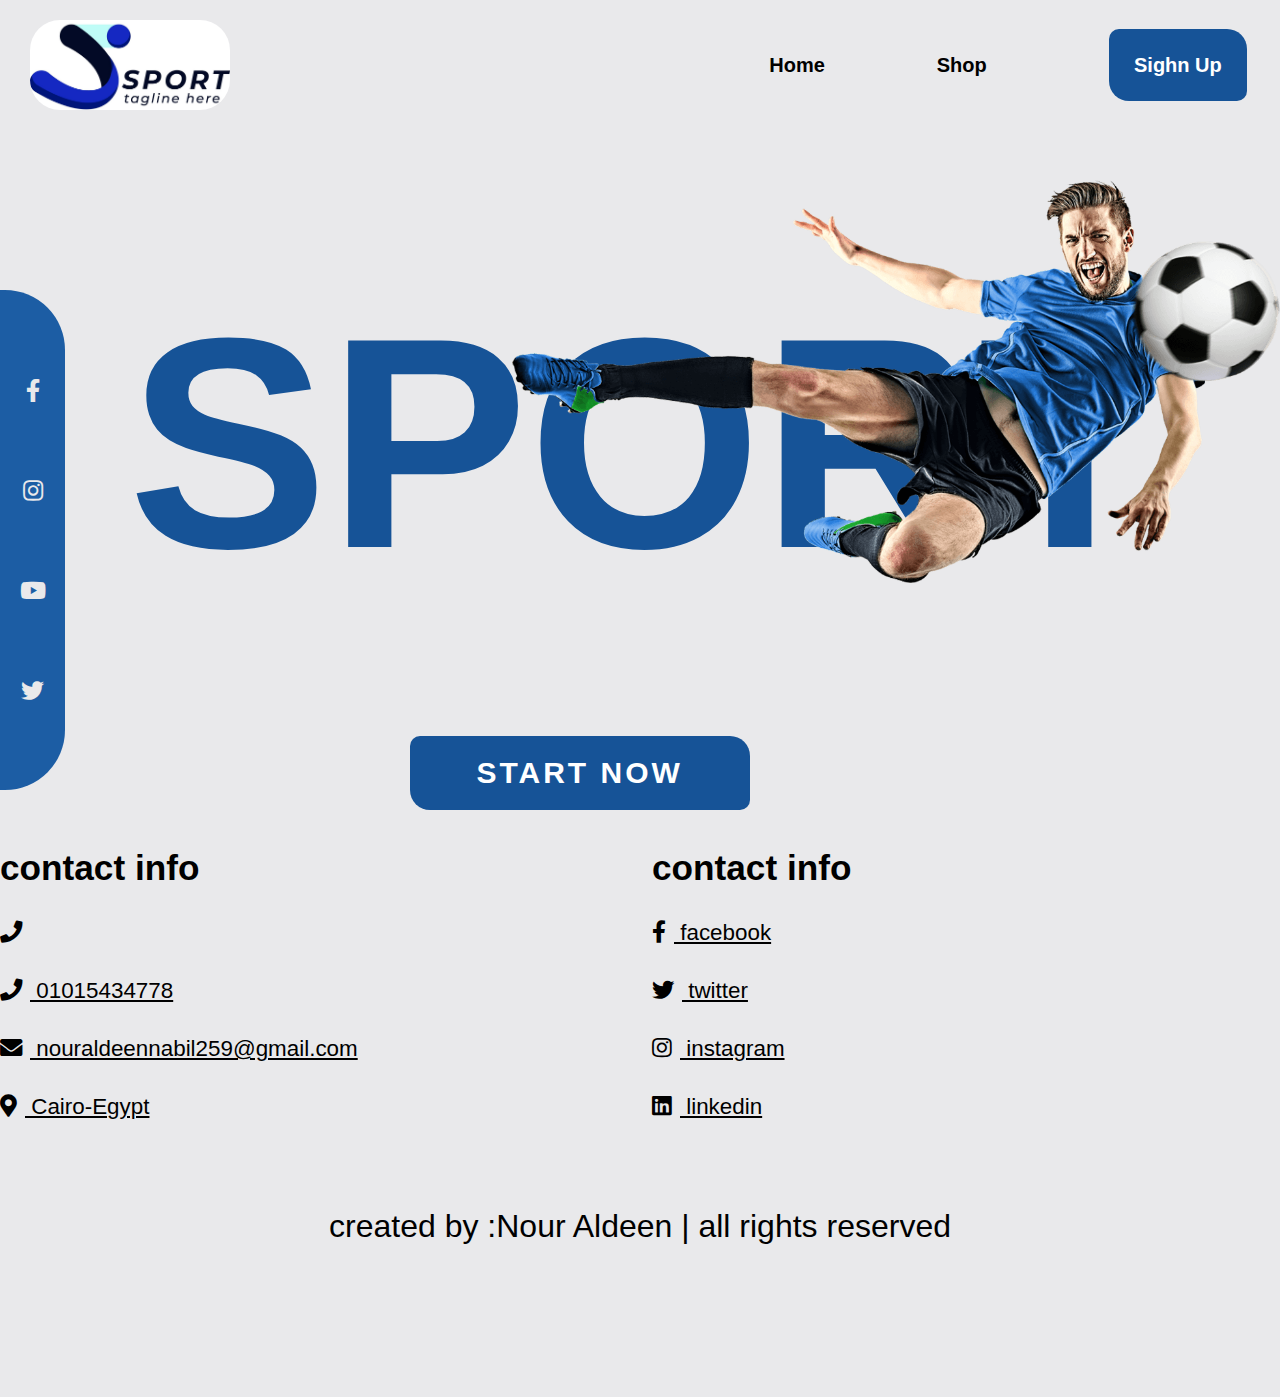
<file: index.html>
<!DOCTYPE html>
<html>
  <head>
    <meta charset="utf-8" />
    <meta http-equiv="X-UA-Compatible" content="IE=edge" />
    <title>Sports store</title>
    <meta name="viewport" content="width=device-width, initial-scale=1" />
    <link rel="stylesheet" type="text/css" media="screen" href="main.css" />
    <link rel="stylesheet"href="https://cdnjs.cloudflare.com/ajax/libs/font-awesome/5.15.3/css/all.min.css"/>

    <script src="main.js"></script>
  </head>
  <body>
    <nav>
      <img src="4332830.jpg" alt="" />
      <ul>
        <li><a href="index.html">Home</a></li>
        <li><a href="shop.html">shop</a></li>
        <li><a class="login" href="form.html">sighn up</a></li>
      </ul>
    </nav>

    <div class="content">
      <h1>sport</h1>
      <img class="img" src="Football_Player.png" alt="" />
      <div>
        <a class="button" href="shop.html">start now</a>
      </div>
      
    </div>
    <div id="icons">
      <a href="#"><i class="fab fa-facebook-f"></i></a>
      <a href="#"><i class="fab fa-instagram"></i></a>
      <a href="#"><i class="fab fa-youtube"></i></a>
      <a href="#"><i class="fab fa-twitter"></i></a>
    </div>
    

    <section class="footer" id="footer">
    
      <div class="box-container">
          <div class="box">
              <h3>contact info</h3>
              <a href="#"> <i class="fas fa-phone"></i>  </a>
              <a href="#"> <i class="fas fa-phone"></i> 01015434778 </a>
              <a href="nouraldeennabil259@gmail.com"> <i class="fas fa-envelope"></i> nouraldeennabil259@gmail.com </a>
              <a href="#"> <i class="fas fa-map-marker-alt"></i> Cairo-Egypt </a>
          </div>
  
          <div class="box">
              <h3>contact info</h3>
              <a href="https://www.facebook.com/profile.php?id=100053911936024"> <i class="fab fa-facebook-f"></i> facebook </a>
              <a href="#"> <i class="fab fa-twitter"></i> twitter </a>
              <a href="#"> <i class="fab fa-instagram"></i> instagram </a>
              <a href="#"> <i class="fab fa-linkedin"></i> linkedin </a>
          </div>
  
      </div>
  
      <div class="credit"> created by :Nour Aldeen  | all rights reserved </div>
  

</section> 
  </body>
</html>
</file>
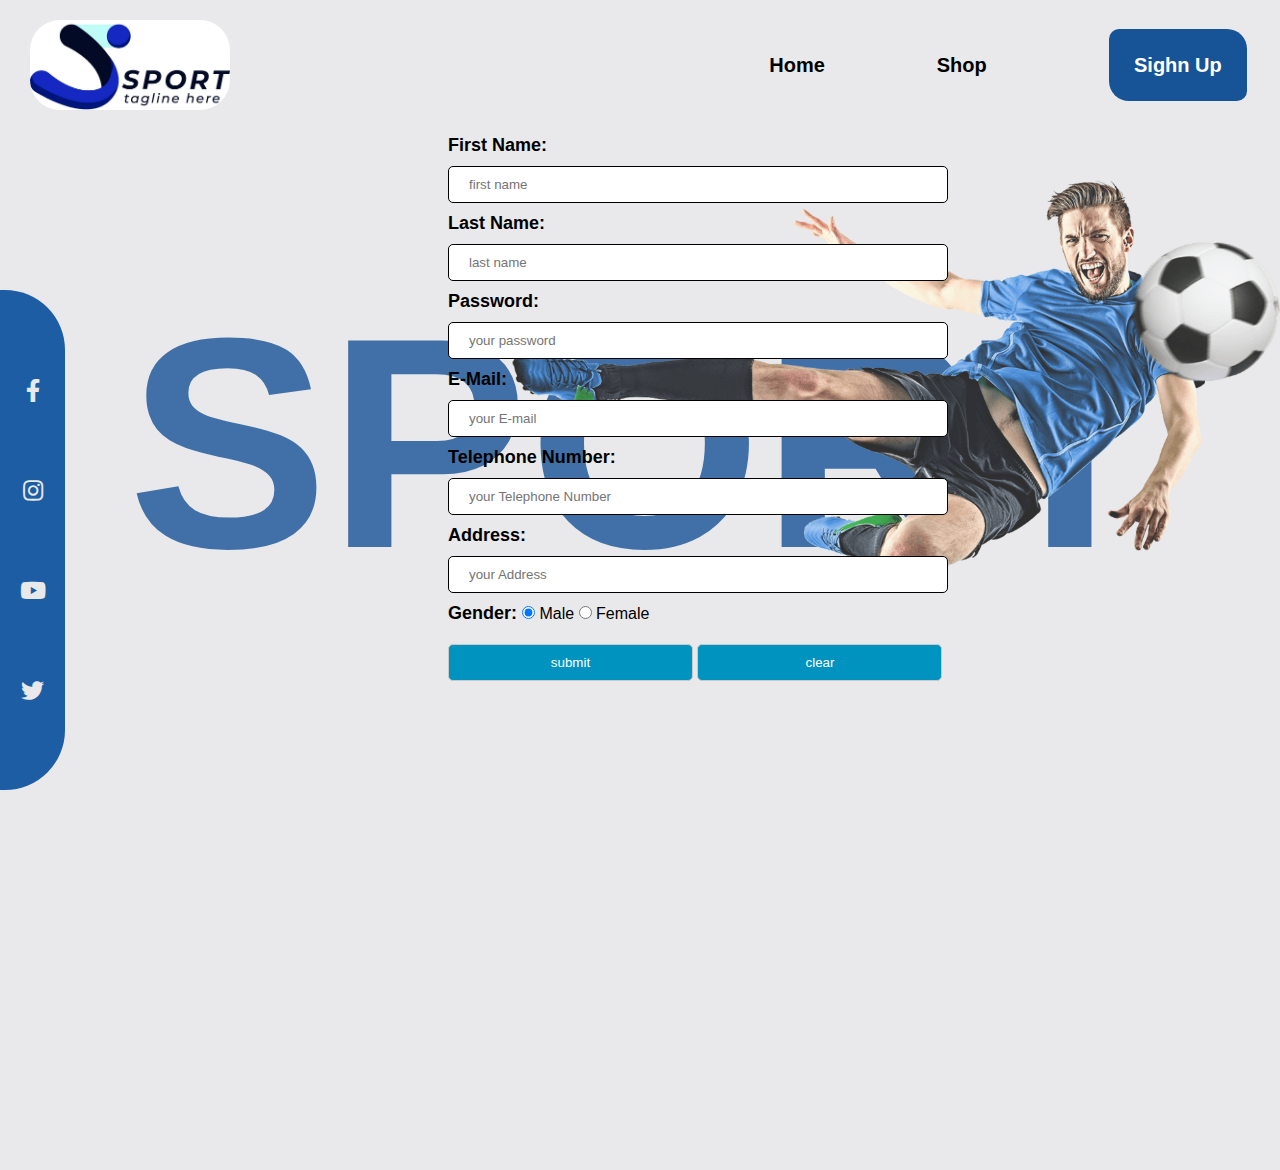
<file: form.html>
<!DOCTYPE html>
<html>
  <head>
    <meta charset="utf-8" />
    <meta http-equiv="X-UA-Compatible" content="IE=edge" />
    <title>Sports store</title>
    <meta name="viewport" content="width=device-width, initial-scale=1" />
    <link rel="stylesheet" type="text/css" media="screen" href="main.css" />
    <link rel="stylesheet"href="https://cdnjs.cloudflare.com/ajax/libs/font-awesome/5.15.3/css/all.min.css"/>

    <script src="main.js"></script>
  </head>
  <body>
      
    <nav>
      <img src="4332830.jpg" alt="" />
        <ul>
            <li><a href="index.html">Home</a></li>
            <li><a href="shop.html">shop</a></li>
            <li><a class="login" href="form.html">sighn up</a></li>
            
        </ul>
      </nav>
    <div class="content" style="opacity: 80%;">
        <h1>sport</h1> 
        <img class="img" src="Football_Player.png" alt=""> 
        
       </div>
    <div class="myForm">
      <form onsubmit="return validation()"  name="myForm">
        <label for="">first name: </label>
        <input type="text" name="firstName" placeholder="first name" value="" />

        <br />
        <label for="">last name: </label>
        <input type="text" name="lastName" placeholder="last name" />
        <br />
        <label for="">password: </label>
        <input type="password" name="pass" placeholder="your password" />
        <br />
        <label for="">E-mail: </label>
        <input type="text" name="eMail" placeholder="your E-mail" />
        <br />
        <label for="">Telephone Number: </label>
        <input type="text" name="tNumber" placeholder="your Telephone Number" />
        <br />
        <label for="">Address: </label>
        <input type="text" name="address" placeholder="your Address" />
        <br />
        <label for="">Gender: </label>
        <input type="radio" name="gender" value="male" checked /> Male
        <input type="radio" name="gender" value="female" /> Female<br />
        <div style="padding-top: 20px;">
          <input type="submit" value="submit" />
          <input type="reset" value="clear" onclick="clear2();" />
        </div>
      </form>
    </div>
  </div>
  <div id="icons">
    <a href="#"><i class="fab fa-facebook-f"></i></a>
    <a href="#"><i class="fab fa-instagram"></i></a>
    <a href="#"><i class="fab fa-youtube"></i></a>
    <a href="#"><i class="fab fa-twitter"></i></a>
  </div>

  </body>
</html>
</file>
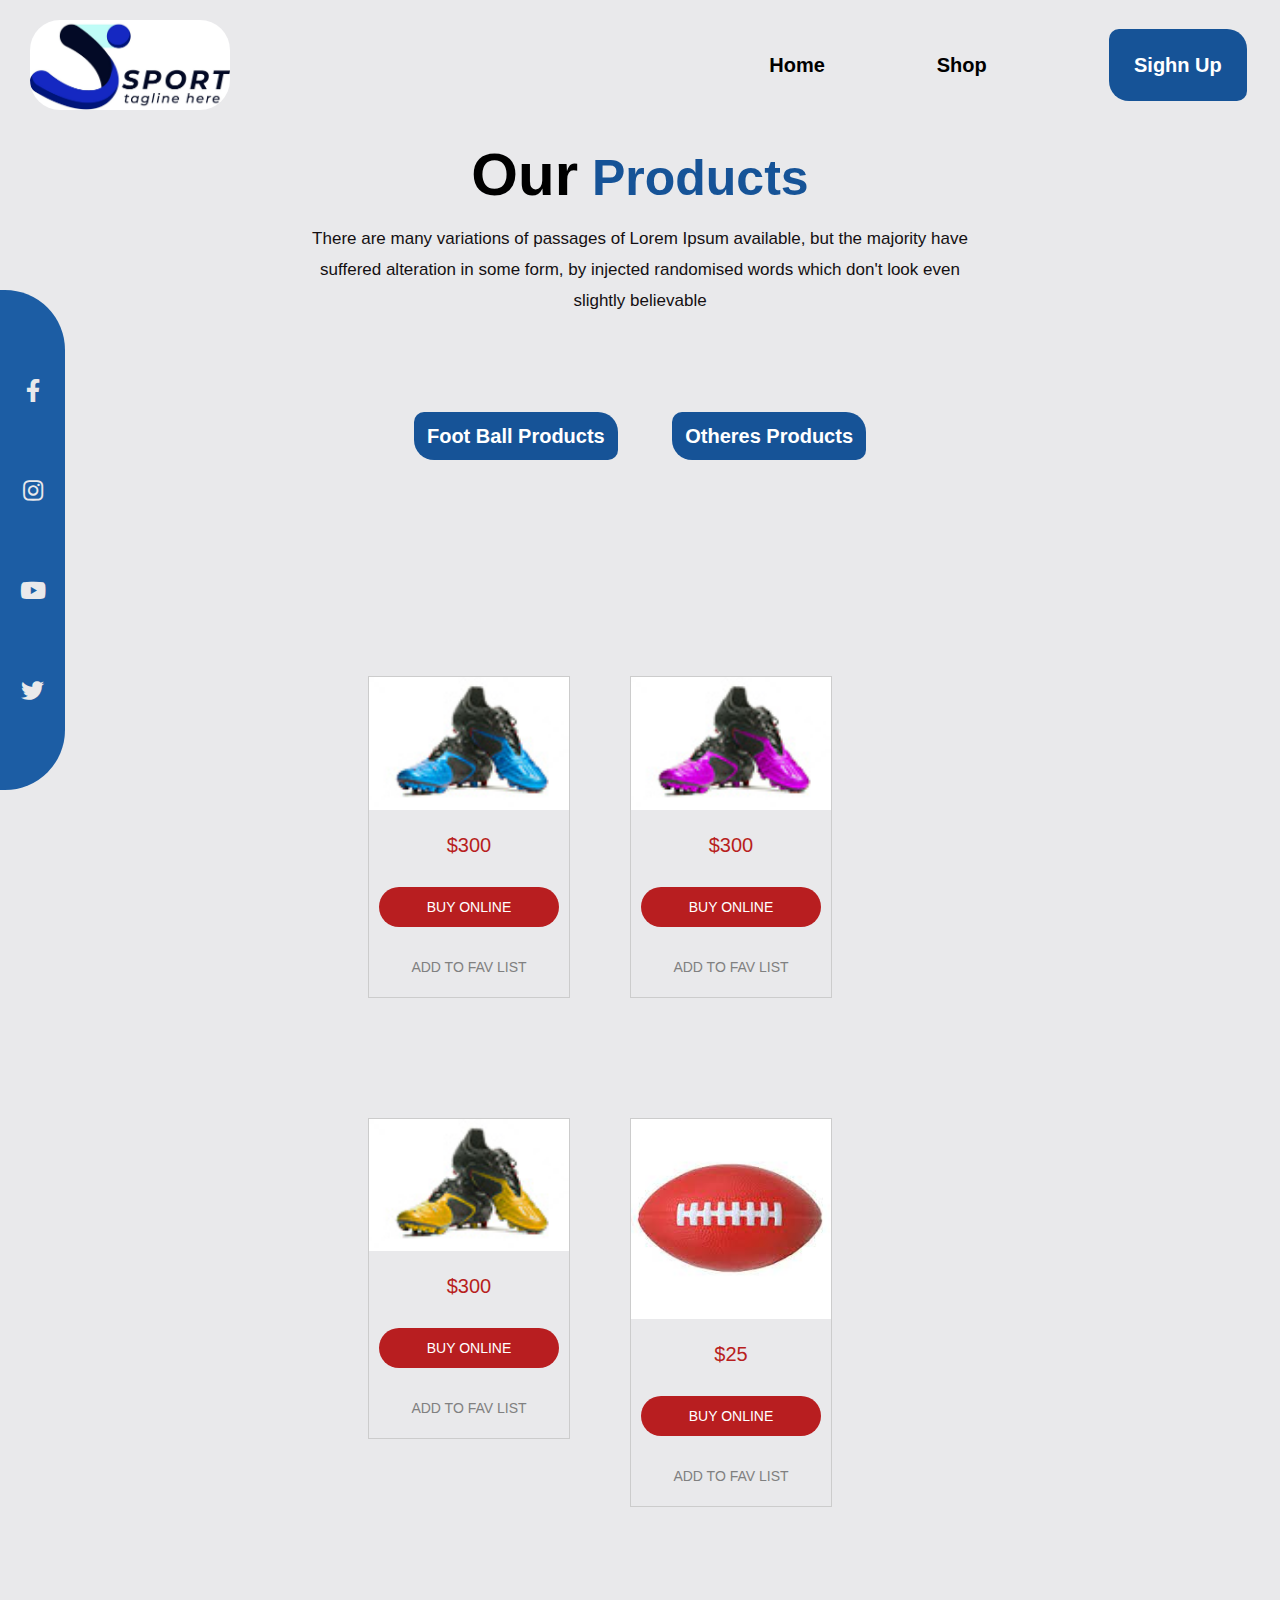
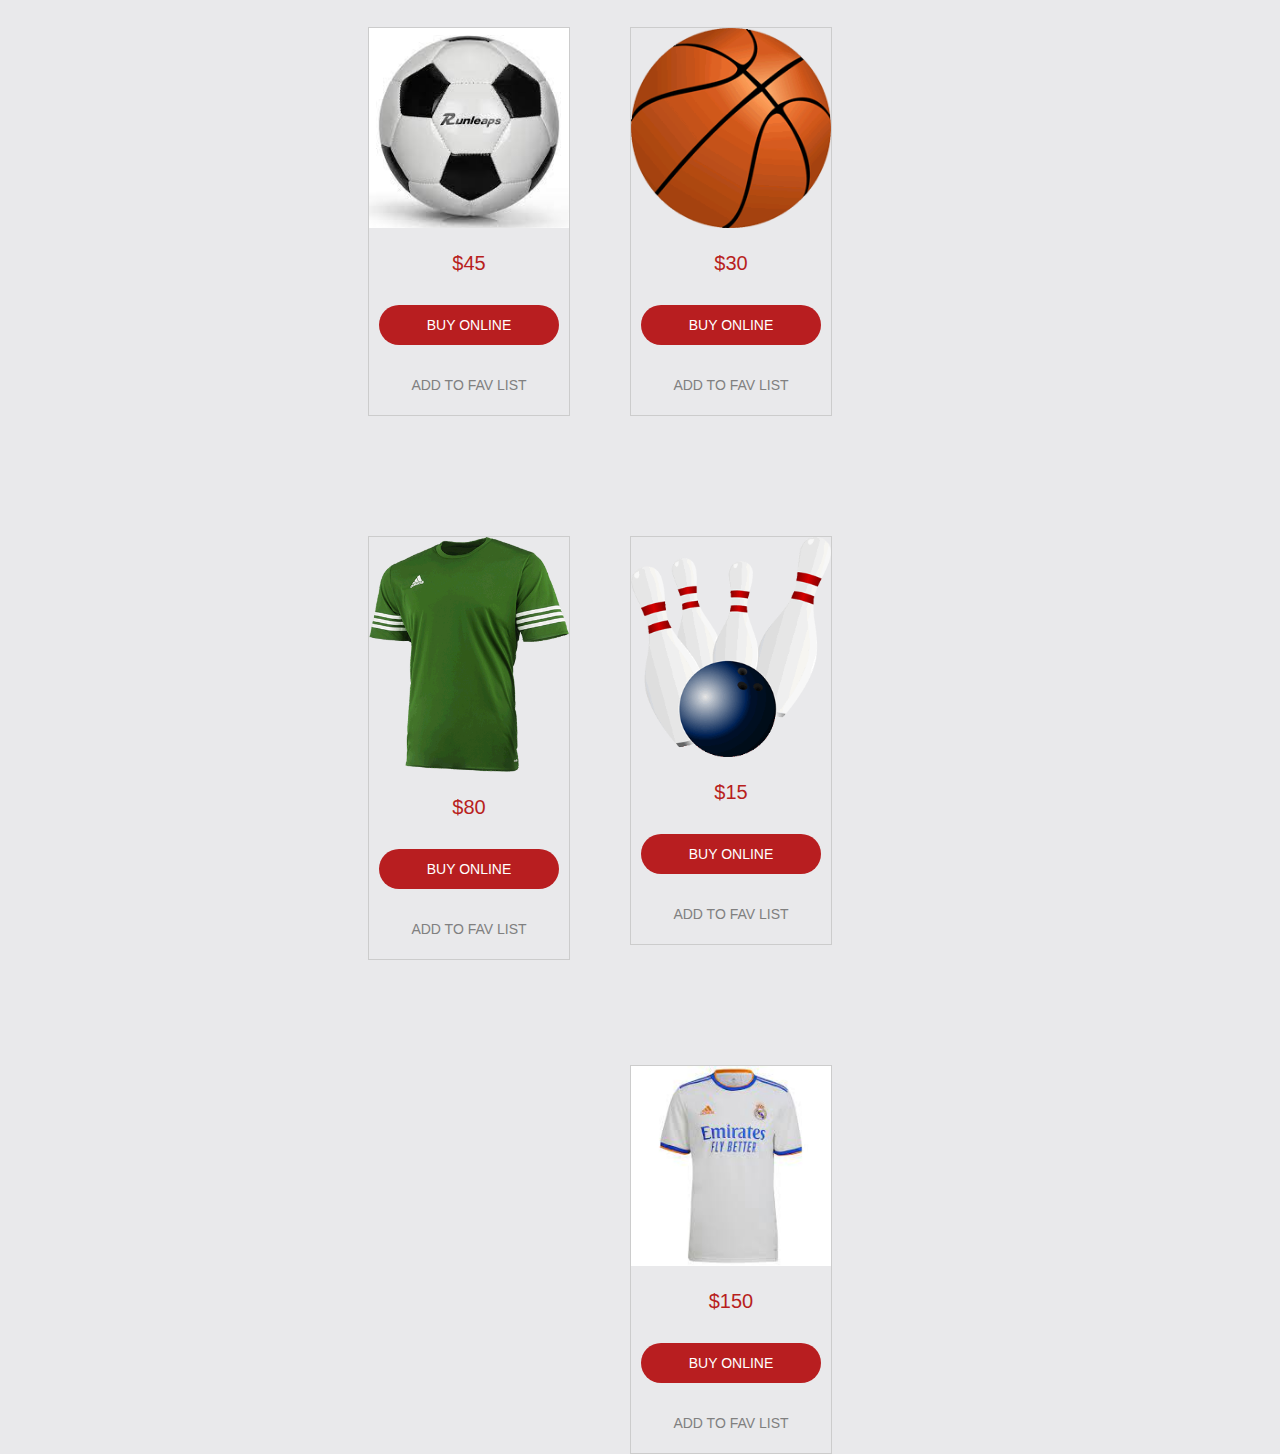
<file: productes2.html>
<!DOCTYPE html>
<html>
  <head>
    <meta charset="utf-8" />
    <meta http-equiv="X-UA-Compatible" content="IE=edge" />
    <title>Sports store</title>
    <meta name="viewport" content="width=device-width, initial-scale=1" />
    <link rel="stylesheet" type="text/css" media="screen" href="main.css" />
    <link rel="stylesheet"href="https://cdnjs.cloudflare.com/ajax/libs/font-awesome/5.15.3/css/all.min.css"/>

    <script src="main.js"></script>
  </head>

  <body>
    <nav>
      <img src="4332830.jpg" alt="" />
      <ul>
        <li><a href="index.html">Home</a></li>
        <li><a href="shop.html">shop</a></li>

        <li><a class="login" href="form.html">sighn up</a></li>
      </ul>
    </nav>
    <div id="plant" class="sectionProduct">
      <div class="titlepage">
        <h2><strong class="black"> Our</strong> Products</h2>
        <span
          >There are many variations of passages of Lorem Ipsum available, but
          the majority have suffered alteration in some form, by injected
          randomised words which don't look even slightly believable
        </span>
      </div>
      <div class="nav">
        <ul>
          <li><a class="nav2" href="productes2.html">foot ball products</a></li>

          <li><a class="nav2" href="products1.html">otheres products</a></li>
        </ul>
      </div>
      <div class="cont">
        <div class="gallery2">
          <img src="New folder (2)/shoe01.jpg" />

          <div class="headline02">$300</div>
          <div class="addcart-wrap" style="margin: 10px">
            <a href="#dfgh">buy online</a>
          </div>
          <div class="favourite" style="margin: 10px">
            <a href="#gh">add to fav list</a>
          </div>
        </div>
        <div class="gallery2">
          <img src="New folder (2)/shoe02.jpg" />

          <div class="headline02">$300</div>
          <div class="addcart-wrap" style="margin: 10px">
            <a href="##">buy online</a>
          </div>
          <div class="favourite" style="margin: 10px">
            <a href="##">add to fav list</a>
          </div>
        </div>

        <div class="gallery2">
          <img src="New folder (2)/shoe03.jpg" />

          <div class="headline02">$300</div>
          <div class="addcart-wrap" style="margin: 10px">
            <a href="##">buy online</a>
          </div>
          <div class="favourite" style="margin: 10px">
            <a href="##">add to fav list</a>
          </div>
        </div>
        <div class="gallery2">
          <img src="New folder (2)/download (1).jpg" />

          <div class="headline02">$25</div>
          <div class="addcart-wrap" style="margin: 10px">
            <a href="##">buy online</a>
          </div>
          <div class="favourite" style="margin: 10px">
            <a href="##">add to fav list</a>
          </div>
        </div>
        <div class="gallery2">
          <img src="New folder (2)/download.jpg" />

          <div class="headline02">$45</div>
          <div class="addcart-wrap" style="margin: 10px">
            <a href="##">buy online</a>
          </div>
          <div class="favourite" style="margin: 10px">
            <a href="##">add to fav list</a>
          </div>
        </div>

        <div class="gallery2">
          <img src="New folder (2)/basketball.png" />

          <div class="headline02">$30</div>
          <div class="addcart-wrap" style="margin: 10px">
            <a href="##">buy online</a>
          </div>
          <div class="favourite" style="margin: 10px">
            <a href="##">add to fav list</a>
          </div>
        </div>
        <div class="gallery2">
          <img src="New folder (2)/t-shirt.png" />

          <div class="headline02">$80</div>
          <div class="addcart-wrap" style="margin: 10px">
            <a href="##">buy online</a>
          </div>
          <div class="favourite" style="margin: 10px">
            <a href="##">add to fav list</a>
          </div>
        </div>
        <div class="gallery2">
          <img src="New folder (2)/game.png" />

          <div class="headline02">$15</div>
          <div class="addcart-wrap" style="margin: 10px">
            <a href="##">buy online</a>
          </div>
          <div class="favourite" style="margin: 10px">
            <a href="##">add to fav list</a>
          </div>
        </div>
        <div class="gallery2">
          <img src="New folder (2)/download (4).jpg" />

          <div class="headline02">$150</div>
          <div class="addcart-wrap" style="margin: 10px">
            <a href="##">buy online</a>
          </div>
          <div class="favourite" style="margin: 10px">
            <a href="##">add to fav list</a>
          </div>
        </div>
      </div>
    </div>

    </div>
  </div>
  <div id="icons">
    <a href="#"><i class="fab fa-facebook-f"></i></a>
    <a href="#"><i class="fab fa-instagram"></i></a>
    <a href="#"><i class="fab fa-youtube"></i></a>
    <a href="#"><i class="fab fa-twitter"></i></a>
  </div>
  </body>
</html>
</file>
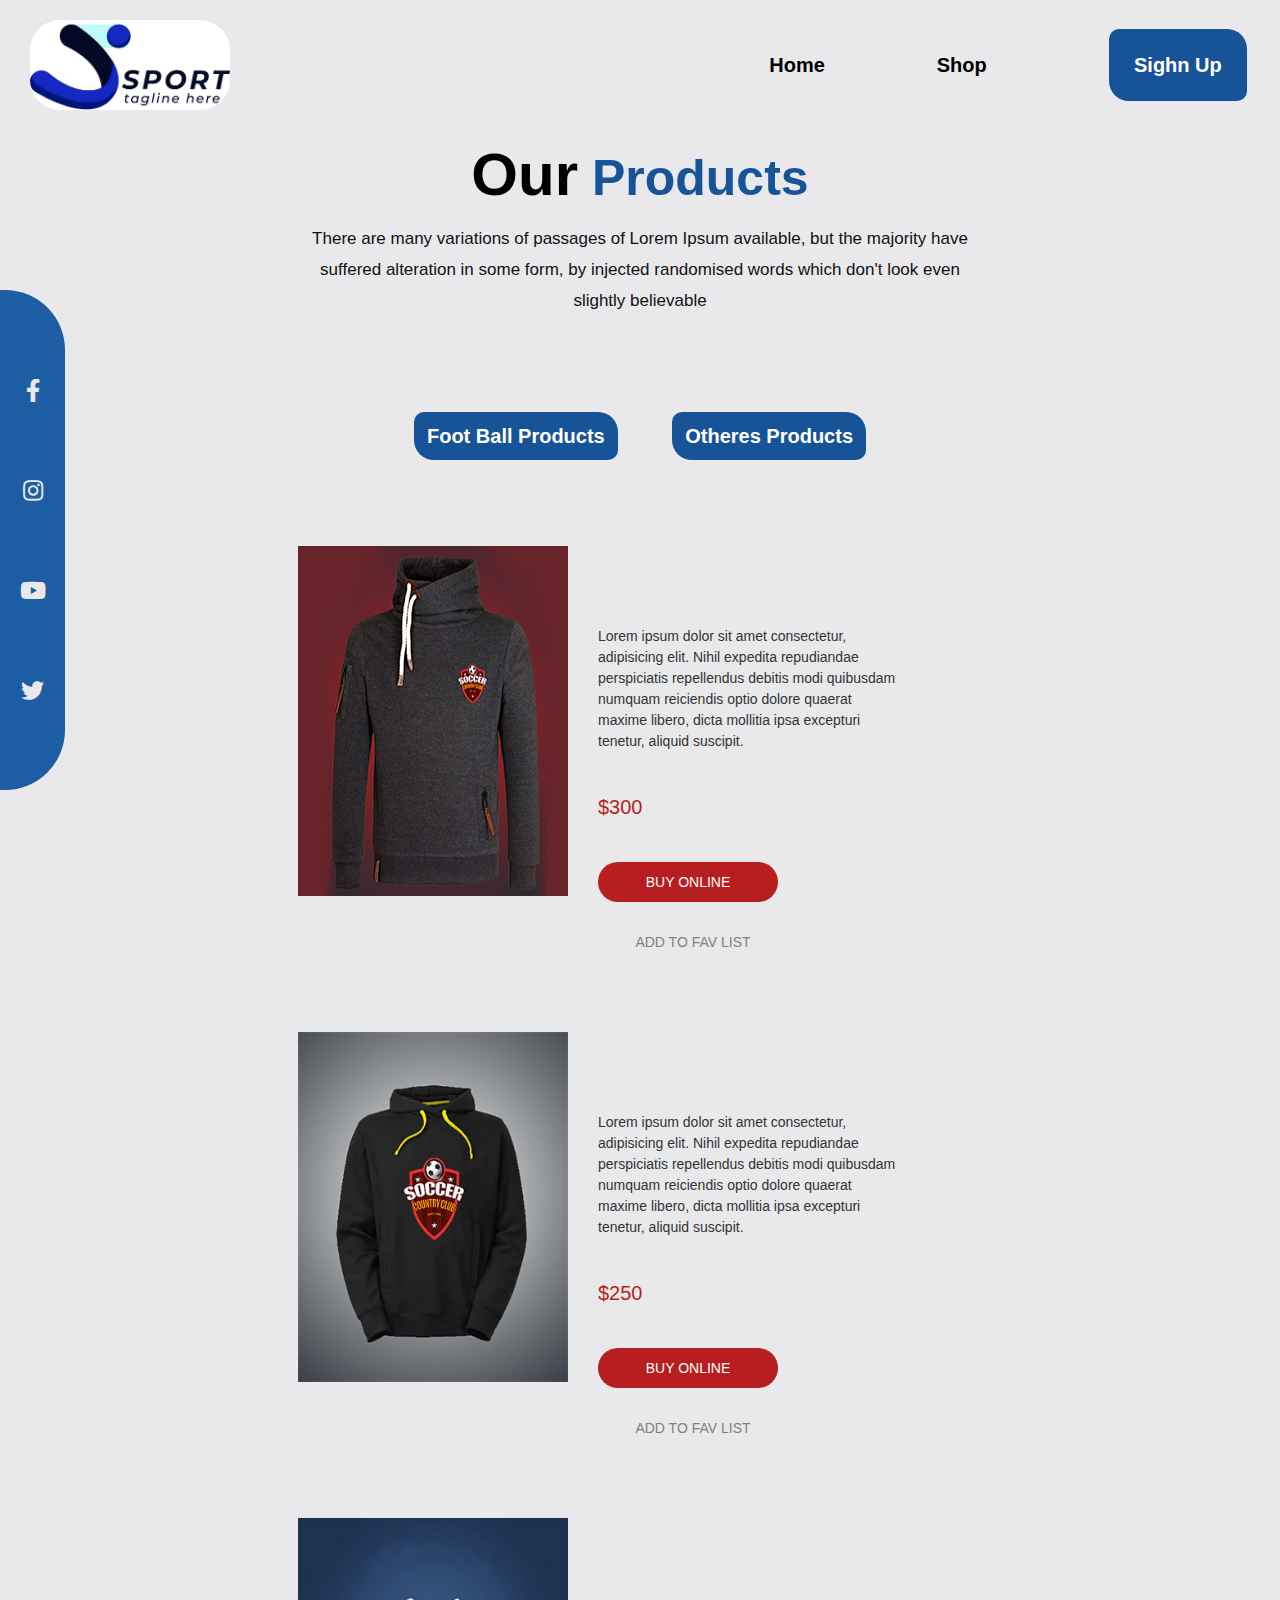
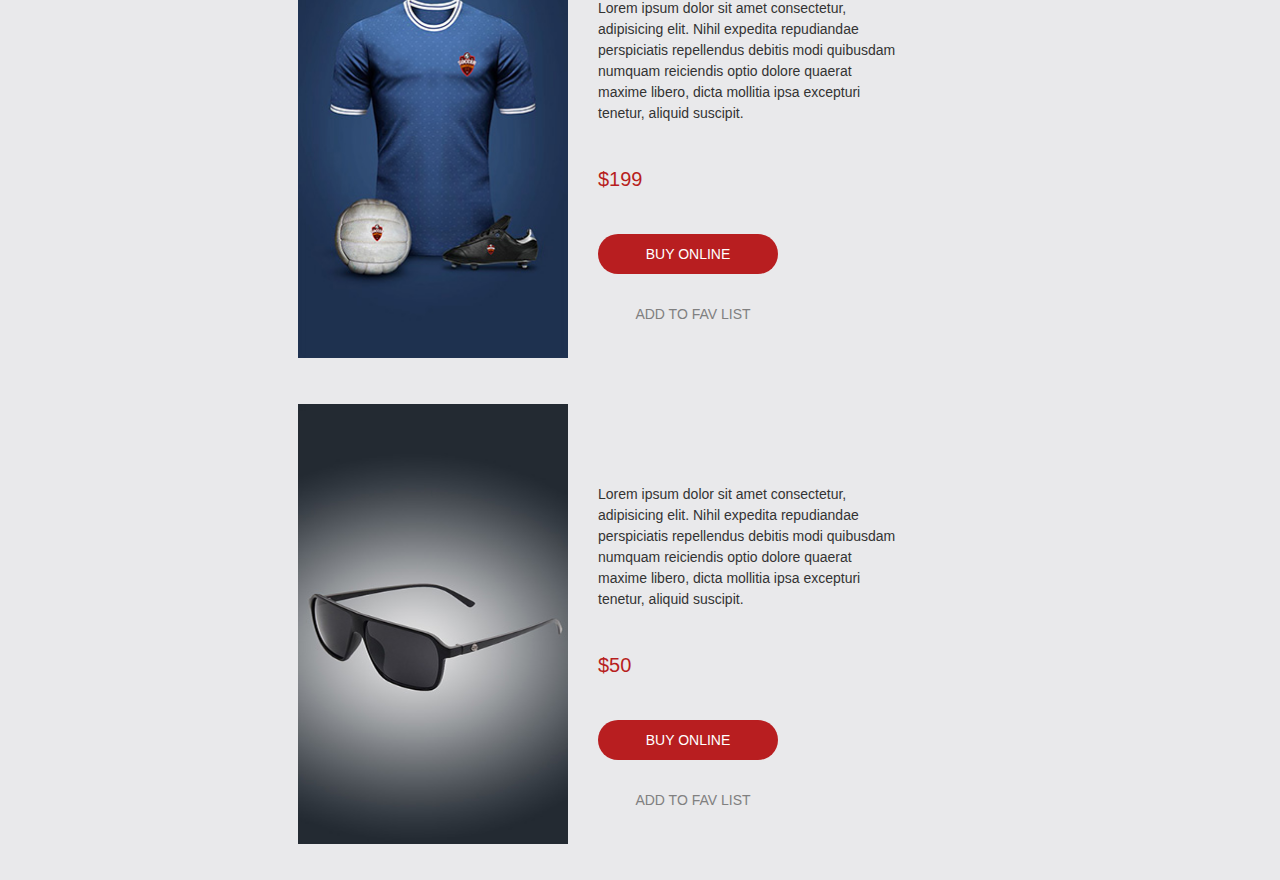
<file: products1.html>
<!DOCTYPE html>
<html>
  <head>
    <meta charset="utf-8" />
    <meta http-equiv="X-UA-Compatible" content="IE=edge" />
    <title>Sports store</title>
    <meta name="viewport" content="width=device-width, initial-scale=1" />
    <link rel="stylesheet" type="text/css" media="screen" href="main.css" />
    <link rel="stylesheet"href="https://cdnjs.cloudflare.com/ajax/libs/font-awesome/5.15.3/css/all.min.css"/>

    <script src="main.js"></script>
  </head>
  <body>
    <nav>
      <img src="4332830.jpg" alt="" />
      <ul>
        <li><a href="index.html">Home</a></li>
        <li><a href="#">shop</a></li>
       
        <li><a class="login" href="form.html">sighn up</a></li>
      </ul>
    </nav>
    <div id="plant" class="sectionProduct">
      <div class="titlepage">
        <h2><strong class="black"> Our</strong> Products</h2>
        <span
          >There are many variations of passages of Lorem Ipsum available, but
          the majority have suffered alteration in some form, by injected
          randomised words which don't look even slightly believable
        </span>
      </div>
      <div class="nav">
         
        <ul >
           
           <li ><a class="nav2" href="productes2.html">foot ball products</a></li>
           
           <li ><a  class="nav2" href="products1.html">otheres products</a></li>
         </ul>  
     
  </div>
      <div class="product">
        <div>
          <img  src="product02.jpg" alt="" />
        </div>
        <div class="product-info">
          <p>
            Lorem ipsum dolor sit amet consectetur, adipisicing elit. Nihil
            expedita repudiandae perspiciatis repellendus debitis modi quibusdam
            numquam reiciendis optio dolore quaerat maxime libero, dicta
            mollitia ipsa excepturi tenetur, aliquid suscipit.
          </p>
          <div class="headline01">$300</div>
          <div class="addcart-wrap">
            <a href="#">buy online</a>
          </div>
          <div class="favourite"><a href="#">add to fav list</a></div>
        </div>
      </div>
      <div class="product">
        <div>
          <img  src="product03.jpg" alt="" />
        </div>
        <div class="product-info">
          <p>
            Lorem ipsum dolor sit amet consectetur, adipisicing elit. Nihil
            expedita repudiandae perspiciatis repellendus debitis modi quibusdam
            numquam reiciendis optio dolore quaerat maxime libero, dicta
            mollitia ipsa excepturi tenetur, aliquid suscipit.
          </p>
          <div class="headline01">$250</div>
          <div class="addcart-wrap">
            <a href="#">buy online</a>
          </div>
          <div class="favourite"><a href="#">add to fav list</a></div>
        </div>
      </div>
      <div class="product">
        <div>
          <img style="height: 440px;" src="product01.jpg" alt="" />
        </div>
        <div class="product-info">
          <p>
            Lorem ipsum dolor sit amet consectetur, adipisicing elit. Nihil
            expedita repudiandae perspiciatis repellendus debitis modi quibusdam
            numquam reiciendis optio dolore quaerat maxime libero, dicta
            mollitia ipsa excepturi tenetur, aliquid suscipit.
          </p>
          <div class="headline01">$199</div>
          <div class="addcart-wrap">
            <a href="#">buy online</a>
          </div>
          <div class="favourite"><a href="#">add to fav list</a></div>
        </div>
      </div>
      <div class="product">
        <div>
          <img style="height: 440px;" src="product04.jpg" alt="" />
        </div>
        <div class="product-info">
          <p>
            Lorem ipsum dolor sit amet consectetur, adipisicing elit. Nihil
            expedita repudiandae perspiciatis repellendus debitis modi quibusdam
            numquam reiciendis optio dolore quaerat maxime libero, dicta
            mollitia ipsa excepturi tenetur, aliquid suscipit.
          </p>
          <div class="headline01">$50</div>
          <div class="addcart-wrap">
            <a href="#">buy online</a>
          </div>
          <div class="favourite"><a href="#">add to fav list</a></div>
        </div>
      </div>

    </div>
    <div id="icons">
      <a href="#"><i class="fab fa-facebook-f"></i></a>
      <a href="#"><i class="fab fa-instagram"></i></a>
      <a href="#"><i class="fab fa-youtube"></i></a>
      <a href="#"><i class="fab fa-twitter"></i></a>
    </div>

  </body>
</html>
</file>
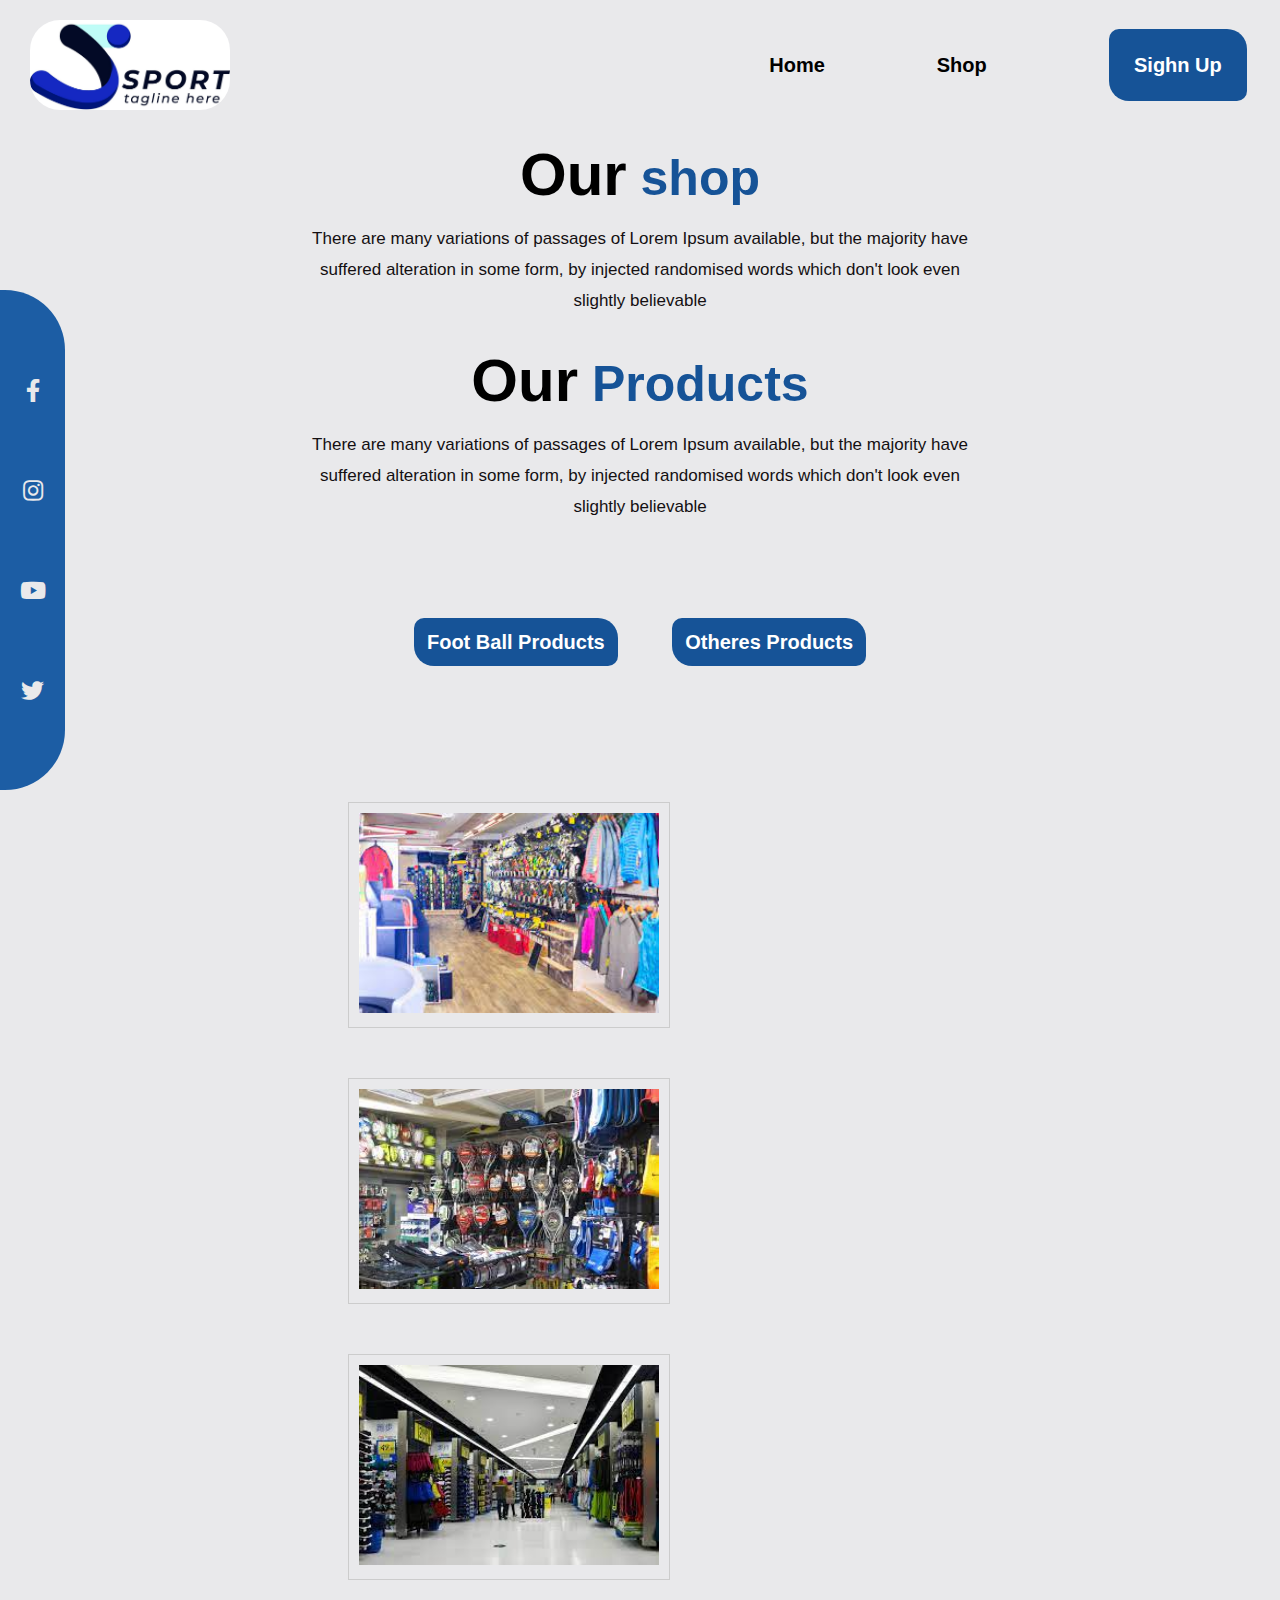
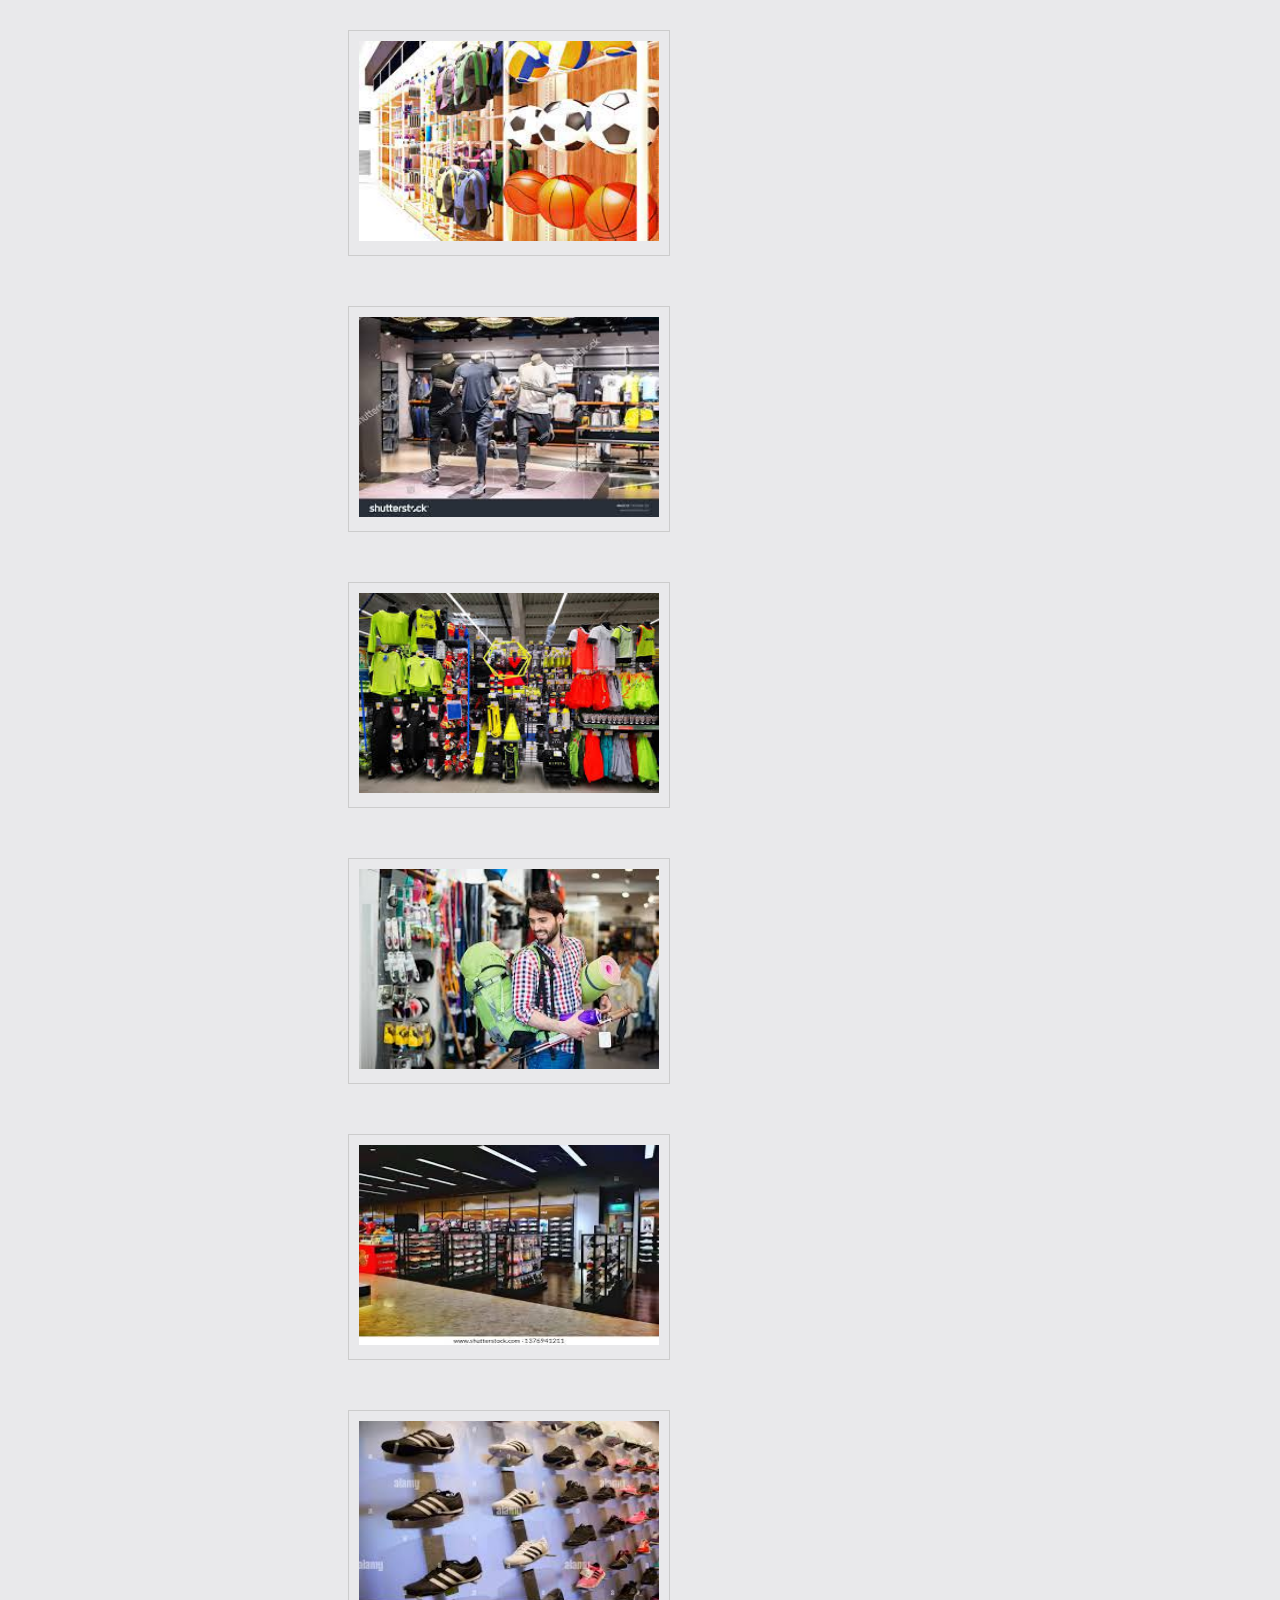
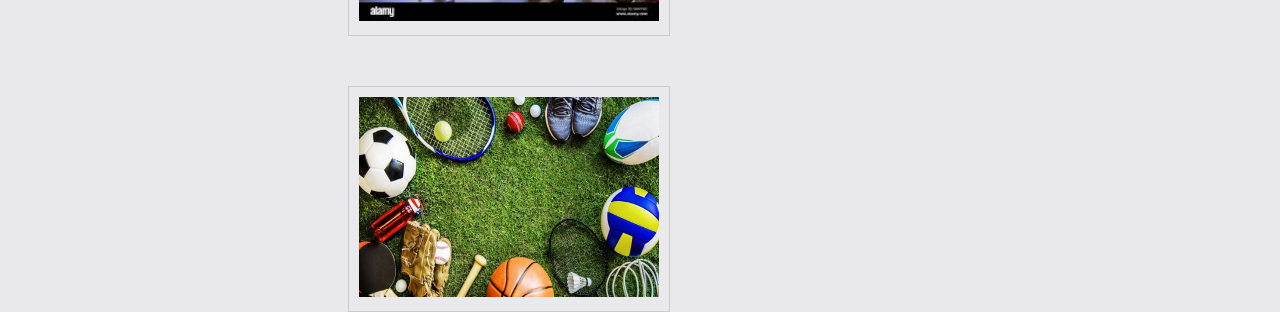
<file: shop.html>
<!DOCTYPE html>
<html>
  <head>
    <meta charset="utf-8" />
    <meta http-equiv="X-UA-Compatible" content="IE=edge" />
    <title>Sports store</title>
    <meta name="viewport" content="width=device-width, initial-scale=1" />
    <link rel="stylesheet" type="text/css" media="screen" href="main.css" />
    <link rel="stylesheet"href="https://cdnjs.cloudflare.com/ajax/libs/font-awesome/5.15.3/css/all.min.css"/>

    <script src="main.js"></script>
  </head>
  <body>
    <nav>
      <img src="4332830.jpg" alt="" />
      <ul>
        <li><a href="index.html">Home</a></li>
        <li><a href="">shop</a></li>

        <li><a class="login" href="form.html">sighn up</a></li>
      </ul>
    </nav>

    <div id="plant" class="sectionProduct">
      <div class="titlepage">
        <h2><strong class="black"> Our</strong> shop</h2>
        <span
          >There are many variations of passages of Lorem Ipsum available, but
          the majority have suffered alteration in some form, by injected
          randomised words which don't look even slightly believable
        </span>
      </div>
      <div class="titlepage">
        <h2><strong class="black"> Our</strong> Products</h2>
        <span
          >There are many variations of passages of Lorem Ipsum available, but
          the majority have suffered alteration in some form, by injected
          randomised words which don't look even slightly believable
        </span>
      </div>
      <div class="nav">
        <ul>
          <li><a class="nav2" href="productes2.html">foot ball products</a></li>

          <li><a class="nav2" href="products1.html">otheres products</a></li>
        </ul>
      </div>
      <div class="images">
        <div class="gallery">
          <img src="New folder/download.jpg" alt="" />
        </div>

        <div class="gallery">
          <img src="New folder/download (1).jpg" alt="" />
        </div>

        <div class="gallery">
          <img src="New folder/download (2).jpg" alt="" />
        </div>

        <div class="gallery">
          <img src="New folder/download (3).jpg" alt="" />
        </div>

        <div class="gallery">
          <img src="New folder/images (2).jpg" alt="" />
        </div>

        <div class="gallery">
          <img src="New folder/images (3).jpg" alt="" />
        </div>

        <div class="gallery">
          <img src="New folder/images.jpg" alt="" />
        </div>

        <div class="gallery">
          <img src="New folder/images (1).jpg" alt="" />
        </div>

        <div class="gallery">
          <img src="New folder/images (4).jpg" alt="" />
        </div>

        <div class="gallery">
          <img src="New folder/imj1.jpg" alt="" />
        </div>
      </div>

    </div>
   </div>
   <div id="icons">
     <a href="#"><i class="fab fa-facebook-f"></i></a>
     <a href="#"><i class="fab fa-instagram"></i></a>
     <a href="#"><i class="fab fa-youtube"></i></a>
     <a href="#"><i class="fab fa-twitter"></i></a>
   </div>
  </body>
</html>
</file>
<file: main.css>
* {
  padding: 0;
  margin: 0;
  font-family: sans-serif;
}
body {
  height: 130vh;
  width: 100%;
  background-color: #e9e9eb;
}

nav {
  padding: 20px;
  display: flex;
  justify-content: space-between;
  height: 90px;
  align-items: center;
  font-size: larger;
  font-weight: bold;
  text-transform: capitalize;
}
nav img {
  width: 200px;
  height: 100%;
  padding: 10px;
  border-radius: 40px;

}
nav ul li {
  display: inline-block;
  text-decoration: none;
  margin: 0 6px;
  width: 150px;
}
nav ul li a,
.nav2 {
  color: black;
  text-decoration: none;
  font-size: 20px;
  font-weight: bold;
  text-transform: capitalize;
}
nav ul li a:hover {
  color: #165397;
}
nav a.login {
  background-color: #165397;
  color: white;
  padding: 25px;
  margin: 5px;
  border-radius: 10px 20px;
}
nav a.login:hover {
  background-color: black;
  color: white;
}
#icons {
  height: 500px;
  width: 65px;
  position: absolute;
  left: 0;
  top: calc(60% - 250px);
  background: #1c5da4;
  border-radius: 0 60px 60px 0;
  display: flex;
  justify-content: center;
  align-items: center;
  flex-direction: column;
  z-index: 998;
}
#icons:hover {
  background: #000;
}
#icons a {
  text-decoration: none;
  height: 40px;
  width: 40px;
  font-size: 23px;
  color: #e9e9eb;
  display: grid;
  place-items: center;
  margin: 30px 0;
}
#icons a:hover {
  color: #1b66bb;
}
#icons a {
  padding: 0;
  font-family: sans-serif;
  box-sizing: border-box;
  text-decoration: none;
  height: 40px;
  width: 40px;
  font-size: 23px;
  color: #e9e9eb;
  display: grid;
  place-items: center;
  margin: 30px 0;
}

div.content {
  height: 60%;
  background-color: #e9e9eb;
}
.content h1 {
  position: absolute;
  top: 30%;
  left: 10%;
  font-size: 300px;
  color: #165397;
  text-transform: uppercase;
  align-items: center;
}
.content img {
  position: absolute;
  top: 20%;
  left: 40%;
  width: 60%;
}
div a.button {
  position: absolute;
  bottom: 10%;
  left: 32%;
  width: 300px;
  padding: 20px;
  text-align: center;
  color: white;
  text-decoration: none;
  font-size: 30px;
  font-weight: bold;
  text-transform: uppercase;
  letter-spacing: 3px;
  border-radius: 10px 20px;
  background-color: #165397;
  transition: 3s;
}
div a.button:hover {
  background-color: black;
  width: 330px;
  position: absolute;
  left: 30%;
}
div.myForm {
  position: absolute;
  top: 15%;
  left: 35%;
  width: 500px;
  border-radius: 5px;
  box-sizing: border-box;
}
form label {
  font-size: large;
  font-weight: bold;
  text-transform: capitalize;
}
input[type="text"],
input[type="password"] {
  width: 100%;
  margin: 10px 0;
  padding: 10px 20px;
  border: 1px solid black;
  border-radius: 5px;
  box-sizing: border-box;
}
input[type="submit"],
input[type="reset"] {
  background-color: #0093bf;
  color: white;
  width: 49%;
  padding: 10px;
  border: 1px solid #c9c9c9;
  border-radius: 5px;
  cursor: pointer;
}

input[type="submit"]:hover,
input[type="reset"]:hover {
  background-color: #007a9e;
}

#plant {
  margin: auto;
  width: 55%;
  position: relative;
  height: 2150px;
}
.titlepage {
  text-align: center;
  padding: 20px;
}
.titlepage h2 {
  padding: 0px 0px 0px 0px;
  font-size: 50px;
  font-weight: bold;
  color: #165397;
  line-height: 50px;
  position: relative;
  margin-bottom: 20px;
}
.black {
  font-size: larger;
  color: #000;
  font-weight: bolder;
}

.titlepage span {
  color: #141012;
  font-size: 17px;
  line-height: 31px;
  display: block;
  font-weight: normal;
  /*max-width: 500px;*/
}

div.nav {
  align-items: center;
  justify-content: center;
  height: 200px;
  display: flex;
}

.nav ul li {
  display: inline-block;
  text-decoration: none;
  margin: 0 15px;
}
a.nav2 {
  background-color: #165397;
  color: white;
  padding: 13px;
  margin: 10px;
  border-radius: 10px 20px;
}
.nav2:hover {
  color: white;
  background-color: #000;
}
div.images {
  margin: 10px;

  /*padding-left: 120px;*/
}
div.gallery {
  padding: 10px;
  margin-top: 50px;
  margin-left: 50px;
  border: 1px solid #ccc;
  float: left;
  width: 300px;
}
div.gallery img {
  width: 300px;
  height: 200px;
}
div.gallery:hover {
  border: 1px solid #777;
}
.cont {
  margin: 20px;
}
div.product {
  display: flex;
  margin: 10px;
}
div.product-info {
  font-family: "Helvetica Neue", Helvetica, Arial, sans-serif;
  font-size: 14px;
  color: #333333;
  line-height: 1.5;
  box-sizing: border-box;
  position: relative;
  float: left;

  min-height: 1px;
  padding: 60px 30px;
  /* height: 440px; */
  border-style: solid;
  border: #000;
}
p {
  padding: 20px 0px;
  width: 300px;
}
.headline01 {
  line-height: 1.5;
  box-sizing: border-box;
  font-family: "Oswald", sans-serif;
  font-size: 20px;
  font-weight: 400;
  text-transform: uppercase;
  color: #b81e20;
  padding: 20px 0;
}
div .addcart-wrap,
.favourite,
div.favourite :hover {
  box-sizing: border-box;

  cursor: pointer;

  height: 40px;
  line-height: 40px;
  text-transform: uppercase;
  background: #b81e20;
  display: block;
  margin-top: 20px;
  width: 180px;
  position: relative;
  text-align: center;
  border-radius: 20px;
  float: left;
}
div.favourite :hover{
  margin: 0px;
}
div .addcart-wrap a,
.favourite a {
  text-decoration: none;
  color: white;

  font-size: 14px;
  font-family: "Helvetica Neue", Helvetica, Arial, sans-serif;
}
.favourite {
  margin-left: 5px;
  border-radius: 0px;
  margin-top: 20px;
  background-color: #e9e9eb;
}

.favourite a {
  color: gray;
}
.product div img {
  height: 350px;
  width: 270px;
}

div.gallery2 {
  margin-top: 120px;
  margin-left: 60px;
  border: 1px solid #ccc;
  float: left;
  width: 200px;
}

div.gallery2:hover {
  border: 1px solid #777;
}

div.gallery2 img {
  width: 100%;
  height: auto;
}

div.headline02 {
  padding: 15px;
  text-align: center;
  font-family: "Oswald", sans-serif;
  font-size: 20px;
  font-weight: 400;
  text-transform: uppercase;
  color: #b81e20;
  padding: 20px 0;
}

.footer{
  background: #e9e9eb;
  padding-bottom: 8rem;
}

.footer .box-container{
  display: grid;
  grid-template-columns: repeat(auto-fit, minmax(25rem, 1fr));
  gap:1.5rem;
}

.footer .box-container .box h3{
  font-size: 2.2rem;
  padding:1rem 0;
  color:var(--black);
}

.footer .box-container .box a{
  display: block;
  font-size: 1.4rem;
  padding:1rem 0;
  color:var(--light-color);
}

.footer .box-container .box a i{
  padding-right: .5rem;
  color:var(--black);
}

.footer .box-container .box a:hover i{
  padding-right: 2rem;
}

.footer .credit{
  text-align: center;
  padding:1.5rem;
  padding-top: 2.5rem;
  margin-top: 2rem;
  border-top: var(--border);
  font-size: 2rem;
  color:var(--black);
}


@media screen and (max-width: 950px) {
  .content img {
    width: 50%;
    padding: 70px;
  }
  .content h1 {
    font-size: 200px;
  }
  nav {
    padding: 10px;
    font-size: large;
    height: 50px;
  }
  nav img {
    width: 100px;
  }
  nav ul li {
    margin: 0 4px;
    width: 130px;
  }
  nav ul li .login {
    padding: 10px;
    margin: 3px;
    border-radius: 8px 15px;
  }
  div.myForm {
    width: 350px;
  }
  a.nav2 {
    font-size: 15px;
  }
  #plant {
    width: 100%;
  }

  div.gallery img {
    width: 100%;
    height: 250px;
  }
  div.gallery {
    margin-left: 10px;
    width: 44%;
   
  }
  div.gallery2 {
    
    margin-left: 18px;
    width: 30%;
  }
  div .addcart-wrap,
  .favourite {
    width: 90%;
  }

  div.favourite :hover {
    width: 100%;
  }
  div.product {
    margin: 10px;
    display: block;
  }
  .product div img {
    height: 20%;
    width: 75%;
    margin-left: 50px;
}

  p {
    padding: 20px 0px;
    width: 70%;
    margin-left: 10%;
  }
  .headline01 {
    margin-left: 35%;
    font-size: 50px;
  }

}

@media screen and (max-width: 650px) {
  .content img {
    width: 45%;
    padding: 50px;
  }
  .content h1 {
    font-size: 125px;
  }
  nav {
    padding: 10px;
    font-size: medium;
    height: 40px;
  }
  nav img {
    width: 80px;
  
  }
  nav ul li {
    margin: 0 4px;
    width: 90px;
  }
  nav ul li .login {
    padding: 8px;
    margin: 3px;
    font-size: 15px;
    border-radius: 5px 10px;
  }
  div.myForm {
    width: 250px;
  }
  #icons {
    height: 400px;
    width: 40px;
  }
  div a.button {
    width: 200px;
    font-size: 20px;
  }
  div a.button:hover {
    width: 220px;
  }
  #plant {
    width: 90%;
  }
  a.nav2 {
    font-size: 30px;
  }
  .nav ul li {
    display: block;
    margin: 50px 15px;
  }
  div.gallery {
    margin-left: 60px;
    width: 75%;
  }
  div.gallery img {
    width: 95%;
    height: 190px;
    padding: 10px;
  }
  div .addcart-wrap,
  .favourite {
    width: 90%;
  }

  div.favourite :hover {
    width: 100%;
  }
  div.gallery2 {
    margin-left: 40px;
    width: 75%;
  }
  .cont {
    margin: 20px;
  }
}
@media screen and (max-width: 450px) {
  .content img {
    width: 55%;
    padding: 50px 0px;
  }
  .content h1 {
    font-size: 80px;
  }
  nav {
    padding: 0px;
    justify-items: normal;
    height: 40px;
  }
  nav img {
    width: 70px;
   
  }
  nav ul li {
    margin: 0 4px;
    width: 70px;
  }
  nav ul li a {
    font-size: 15px;
    margin: 0 4px;
    width: 70px;
  }
  nav ul li .login {
    padding: 5px;
    margin: 3px;
    font-weight: normal;
    font-size: 12px;
    border-radius: 5px 8px;
  }
  div.myForm {
    width: 275px;
    left: 10%;
  }
  #icons {
    height: 300px;
    width: 25px;
    margin-top: 30px;
  }
  #icons a {
    height: 20px;
    width: 20px;
    font-size: 15px;
    margin: 20px 0;
  }
  div a.button {
    width: 120px;
    font-size: 15px;
    bottom: 20%;
  }
  div a.button:hover {
    width: 150px;
  }
  #plant {
    width: 100%;
  }
  div.gallery {
    margin-left: 4px;

    width: 90%;
  }
  div.gallery img {
    width: 95%;
    height: 200px;
    padding: 10px;
  }
  .nav ul li {
    display: block;

    margin: 50px 15px;
  }
  a.nav2 {
    font-size: 20px;
  }

  div.gallery2 {
    margin-left: 30px;
    width: 85%;
  }
  .product div img {
    height: 20%;
    width: 80%;
    margin-left: 30px;
}

  p {
    padding:0px;
    width: 90%;
   
  }
  .headline01 {
    margin-left: 19%;
    
  }
}
</file>
